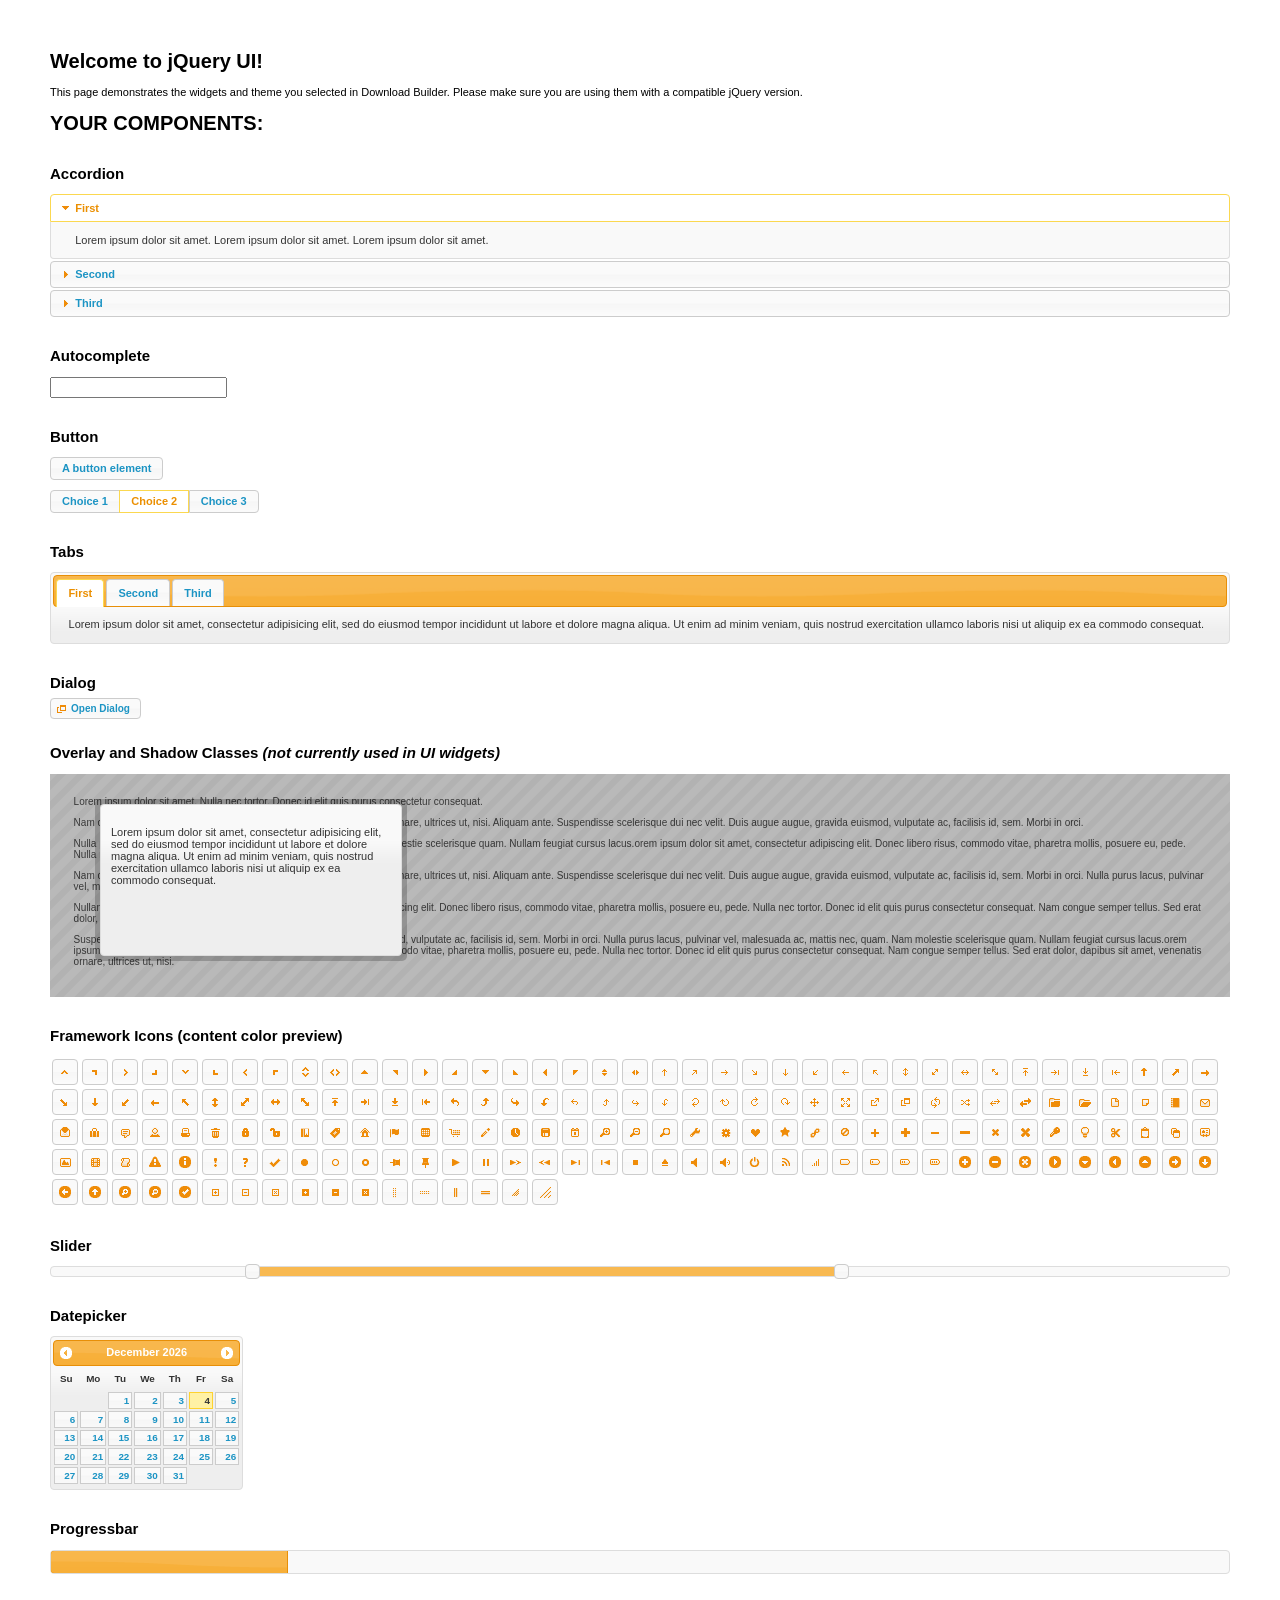
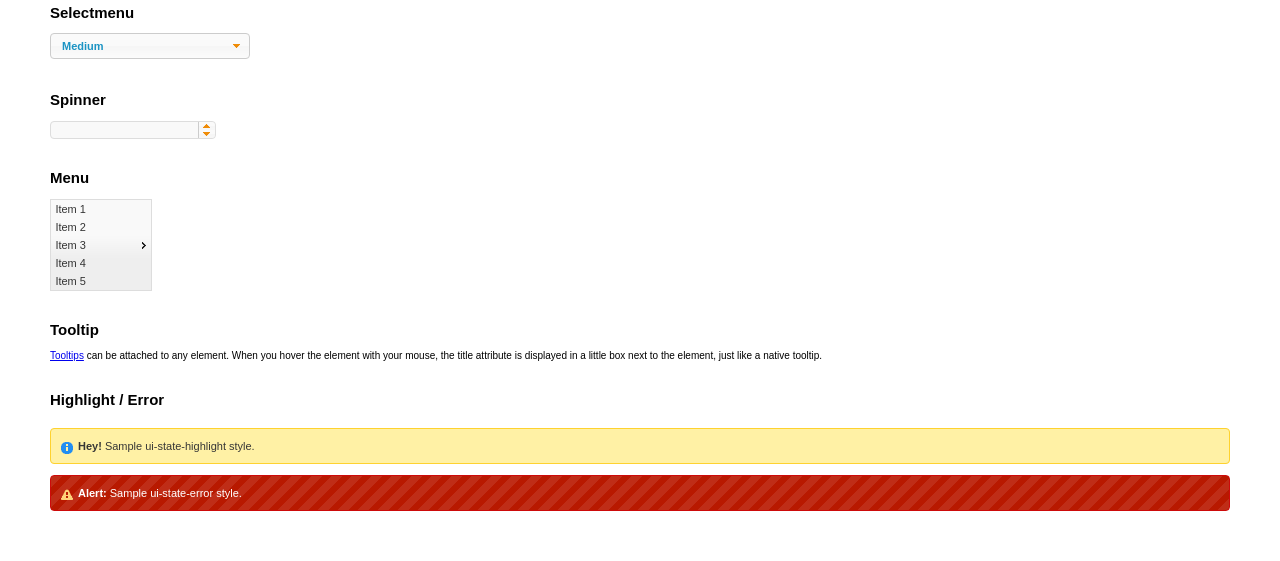
<file: jquery_ui/index.html>
<!doctype html>
<html lang="us">
<head>
	<meta charset="utf-8">
	<title>jQuery UI Example Page</title>
	<link href="jquery-ui.css" rel="stylesheet">
	<script src="external/jquery/jquery.js"></script>
	<script src="jquery-ui.js"></script>

	<style>
	body{
		font: 62.5% "Trebuchet MS", sans-serif;
		margin: 50px;
	}
	.demoHeaders {
		margin-top: 2em;
	}
	#dialog-link {
		padding: .4em 1em .4em 20px;
		text-decoration: none;
		position: relative;
	}
	#dialog-link span.ui-icon {
		margin: 0 5px 0 0;
		position: absolute;
		left: .2em;
		top: 50%;
		margin-top: -8px;
	}
	#icons {
		margin: 0;
		padding: 0;
	}
	#icons li {
		margin: 2px;
		position: relative;
		padding: 4px 0;
		cursor: pointer;
		float: left;
		list-style: none;
	}
	#icons span.ui-icon {
		float: left;
		margin: 0 4px;
	}
	.fakewindowcontain .ui-widget-overlay {
		position: absolute;
	}
	select {
		width: 200px;
	}
	</style>
</head>
<body>

<h1>Welcome to jQuery UI!</h1>

<div class="ui-widget">
	<p>This page demonstrates the widgets and theme you selected in Download Builder. Please make sure you are using them with a compatible jQuery version.</p>
</div>

<h1>YOUR COMPONENTS:</h1>


<!-- Accordion -->
<h2 class="demoHeaders">Accordion</h2>
<div id="accordion">
	<h3>First</h3>
	<div>Lorem ipsum dolor sit amet. Lorem ipsum dolor sit amet. Lorem ipsum dolor sit amet.</div>
	<h3>Second</h3>
	<div>Phasellus mattis tincidunt nibh.</div>
	<h3>Third</h3>
	<div>Nam dui erat, auctor a, dignissim quis.</div>
</div>



<!-- Autocomplete -->
<h2 class="demoHeaders">Autocomplete</h2>
<div>
	<input id="autocomplete" title="type &quot;a&quot;">
</div>



<!-- Button -->
<h2 class="demoHeaders">Button</h2>
<button id="button">A button element</button>
<form style="margin-top: 1em;">
	<div id="radioset">
		<input type="radio" id="radio1" name="radio"><label for="radio1">Choice 1</label>
		<input type="radio" id="radio2" name="radio" checked="checked"><label for="radio2">Choice 2</label>
		<input type="radio" id="radio3" name="radio"><label for="radio3">Choice 3</label>
	</div>
</form>



<!-- Tabs -->
<h2 class="demoHeaders">Tabs</h2>
<div id="tabs">
	<ul>
		<li><a href="#tabs-1">First</a></li>
		<li><a href="#tabs-2">Second</a></li>
		<li><a href="#tabs-3">Third</a></li>
	</ul>
	<div id="tabs-1">Lorem ipsum dolor sit amet, consectetur adipisicing elit, sed do eiusmod tempor incididunt ut labore et dolore magna aliqua. Ut enim ad minim veniam, quis nostrud exercitation ullamco laboris nisi ut aliquip ex ea commodo consequat.</div>
	<div id="tabs-2">Phasellus mattis tincidunt nibh. Cras orci urna, blandit id, pretium vel, aliquet ornare, felis. Maecenas scelerisque sem non nisl. Fusce sed lorem in enim dictum bibendum.</div>
	<div id="tabs-3">Nam dui erat, auctor a, dignissim quis, sollicitudin eu, felis. Pellentesque nisi urna, interdum eget, sagittis et, consequat vestibulum, lacus. Mauris porttitor ullamcorper augue.</div>
</div>



<!-- Dialog NOTE: Dialog is not generated by UI in this demo so it can be visually styled in themeroller-->
<h2 class="demoHeaders">Dialog</h2>
<p><a href="#" id="dialog-link" class="ui-state-default ui-corner-all"><span class="ui-icon ui-icon-newwin"></span>Open Dialog</a></p>

<h2 class="demoHeaders">Overlay and Shadow Classes <em>(not currently used in UI widgets)</em></h2>
<div style="position: relative; width: 96%; height: 200px; padding:1% 2%; overflow:hidden;" class="fakewindowcontain">
	<p>Lorem ipsum dolor sit amet,  Nulla nec tortor. Donec id elit quis purus consectetur consequat. </p><p>Nam congue semper tellus. Sed erat dolor, dapibus sit amet, venenatis ornare, ultrices ut, nisi. Aliquam ante. Suspendisse scelerisque dui nec velit. Duis augue augue, gravida euismod, vulputate ac, facilisis id, sem. Morbi in orci. </p><p>Nulla purus lacus, pulvinar vel, malesuada ac, mattis nec, quam. Nam molestie scelerisque quam. Nullam feugiat cursus lacus.orem ipsum dolor sit amet, consectetur adipiscing elit. Donec libero risus, commodo vitae, pharetra mollis, posuere eu, pede. Nulla nec tortor. Donec id elit quis purus consectetur consequat. </p><p>Nam congue semper tellus. Sed erat dolor, dapibus sit amet, venenatis ornare, ultrices ut, nisi. Aliquam ante. Suspendisse scelerisque dui nec velit. Duis augue augue, gravida euismod, vulputate ac, facilisis id, sem. Morbi in orci. Nulla purus lacus, pulvinar vel, malesuada ac, mattis nec, quam. Nam molestie scelerisque quam. </p><p>Nullam feugiat cursus lacus.orem ipsum dolor sit amet, consectetur adipiscing elit. Donec libero risus, commodo vitae, pharetra mollis, posuere eu, pede. Nulla nec tortor. Donec id elit quis purus consectetur consequat. Nam congue semper tellus. Sed erat dolor, dapibus sit amet, venenatis ornare, ultrices ut, nisi. Aliquam ante. </p><p>Suspendisse scelerisque dui nec velit. Duis augue augue, gravida euismod, vulputate ac, facilisis id, sem. Morbi in orci. Nulla purus lacus, pulvinar vel, malesuada ac, mattis nec, quam. Nam molestie scelerisque quam. Nullam feugiat cursus lacus.orem ipsum dolor sit amet, consectetur adipiscing elit. Donec libero risus, commodo vitae, pharetra mollis, posuere eu, pede. Nulla nec tortor. Donec id elit quis purus consectetur consequat. Nam congue semper tellus. Sed erat dolor, dapibus sit amet, venenatis ornare, ultrices ut, nisi. </p>

	<!-- ui-dialog -->
	<div class="ui-overlay"><div class="ui-widget-overlay"></div><div class="ui-widget-shadow ui-corner-all" style="width: 302px; height: 152px; position: absolute; left: 50px; top: 30px;"></div></div>
	<div style="position: absolute; width: 280px; height: 130px;left: 50px; top: 30px; padding: 10px;" class="ui-widget ui-widget-content ui-corner-all">
		<div class="ui-dialog-content ui-widget-content" style="background: none; border: 0;">
			<p>Lorem ipsum dolor sit amet, consectetur adipisicing elit, sed do eiusmod tempor incididunt ut labore et dolore magna aliqua. Ut enim ad minim veniam, quis nostrud exercitation ullamco laboris nisi ut aliquip ex ea commodo consequat.</p>
		</div>
	</div>

</div>

<!-- ui-dialog -->
<div id="dialog" title="Dialog Title">
	<p>Lorem ipsum dolor sit amet, consectetur adipisicing elit, sed do eiusmod tempor incididunt ut labore et dolore magna aliqua. Ut enim ad minim veniam, quis nostrud exercitation ullamco laboris nisi ut aliquip ex ea commodo consequat.</p>
</div>



<h2 class="demoHeaders">Framework Icons (content color preview)</h2>
<ul id="icons" class="ui-widget ui-helper-clearfix">
	<li class="ui-state-default ui-corner-all" title=".ui-icon-carat-1-n"><span class="ui-icon ui-icon-carat-1-n"></span></li>
	<li class="ui-state-default ui-corner-all" title=".ui-icon-carat-1-ne"><span class="ui-icon ui-icon-carat-1-ne"></span></li>
	<li class="ui-state-default ui-corner-all" title=".ui-icon-carat-1-e"><span class="ui-icon ui-icon-carat-1-e"></span></li>
	<li class="ui-state-default ui-corner-all" title=".ui-icon-carat-1-se"><span class="ui-icon ui-icon-carat-1-se"></span></li>
	<li class="ui-state-default ui-corner-all" title=".ui-icon-carat-1-s"><span class="ui-icon ui-icon-carat-1-s"></span></li>
	<li class="ui-state-default ui-corner-all" title=".ui-icon-carat-1-sw"><span class="ui-icon ui-icon-carat-1-sw"></span></li>
	<li class="ui-state-default ui-corner-all" title=".ui-icon-carat-1-w"><span class="ui-icon ui-icon-carat-1-w"></span></li>
	<li class="ui-state-default ui-corner-all" title=".ui-icon-carat-1-nw"><span class="ui-icon ui-icon-carat-1-nw"></span></li>
	<li class="ui-state-default ui-corner-all" title=".ui-icon-carat-2-n-s"><span class="ui-icon ui-icon-carat-2-n-s"></span></li>
	<li class="ui-state-default ui-corner-all" title=".ui-icon-carat-2-e-w"><span class="ui-icon ui-icon-carat-2-e-w"></span></li>
	<li class="ui-state-default ui-corner-all" title=".ui-icon-triangle-1-n"><span class="ui-icon ui-icon-triangle-1-n"></span></li>
	<li class="ui-state-default ui-corner-all" title=".ui-icon-triangle-1-ne"><span class="ui-icon ui-icon-triangle-1-ne"></span></li>
	<li class="ui-state-default ui-corner-all" title=".ui-icon-triangle-1-e"><span class="ui-icon ui-icon-triangle-1-e"></span></li>
	<li class="ui-state-default ui-corner-all" title=".ui-icon-triangle-1-se"><span class="ui-icon ui-icon-triangle-1-se"></span></li>
	<li class="ui-state-default ui-corner-all" title=".ui-icon-triangle-1-s"><span class="ui-icon ui-icon-triangle-1-s"></span></li>
	<li class="ui-state-default ui-corner-all" title=".ui-icon-triangle-1-sw"><span class="ui-icon ui-icon-triangle-1-sw"></span></li>
	<li class="ui-state-default ui-corner-all" title=".ui-icon-triangle-1-w"><span class="ui-icon ui-icon-triangle-1-w"></span></li>
	<li class="ui-state-default ui-corner-all" title=".ui-icon-triangle-1-nw"><span class="ui-icon ui-icon-triangle-1-nw"></span></li>
	<li class="ui-state-default ui-corner-all" title=".ui-icon-triangle-2-n-s"><span class="ui-icon ui-icon-triangle-2-n-s"></span></li>
	<li class="ui-state-default ui-corner-all" title=".ui-icon-triangle-2-e-w"><span class="ui-icon ui-icon-triangle-2-e-w"></span></li>
	<li class="ui-state-default ui-corner-all" title=".ui-icon-arrow-1-n"><span class="ui-icon ui-icon-arrow-1-n"></span></li>
	<li class="ui-state-default ui-corner-all" title=".ui-icon-arrow-1-ne"><span class="ui-icon ui-icon-arrow-1-ne"></span></li>
	<li class="ui-state-default ui-corner-all" title=".ui-icon-arrow-1-e"><span class="ui-icon ui-icon-arrow-1-e"></span></li>
	<li class="ui-state-default ui-corner-all" title=".ui-icon-arrow-1-se"><span class="ui-icon ui-icon-arrow-1-se"></span></li>
	<li class="ui-state-default ui-corner-all" title=".ui-icon-arrow-1-s"><span class="ui-icon ui-icon-arrow-1-s"></span></li>
	<li class="ui-state-default ui-corner-all" title=".ui-icon-arrow-1-sw"><span class="ui-icon ui-icon-arrow-1-sw"></span></li>
	<li class="ui-state-default ui-corner-all" title=".ui-icon-arrow-1-w"><span class="ui-icon ui-icon-arrow-1-w"></span></li>
	<li class="ui-state-default ui-corner-all" title=".ui-icon-arrow-1-nw"><span class="ui-icon ui-icon-arrow-1-nw"></span></li>
	<li class="ui-state-default ui-corner-all" title=".ui-icon-arrow-2-n-s"><span class="ui-icon ui-icon-arrow-2-n-s"></span></li>
	<li class="ui-state-default ui-corner-all" title=".ui-icon-arrow-2-ne-sw"><span class="ui-icon ui-icon-arrow-2-ne-sw"></span></li>
	<li class="ui-state-default ui-corner-all" title=".ui-icon-arrow-2-e-w"><span class="ui-icon ui-icon-arrow-2-e-w"></span></li>
	<li class="ui-state-default ui-corner-all" title=".ui-icon-arrow-2-se-nw"><span class="ui-icon ui-icon-arrow-2-se-nw"></span></li>
	<li class="ui-state-default ui-corner-all" title=".ui-icon-arrowstop-1-n"><span class="ui-icon ui-icon-arrowstop-1-n"></span></li>
	<li class="ui-state-default ui-corner-all" title=".ui-icon-arrowstop-1-e"><span class="ui-icon ui-icon-arrowstop-1-e"></span></li>
	<li class="ui-state-default ui-corner-all" title=".ui-icon-arrowstop-1-s"><span class="ui-icon ui-icon-arrowstop-1-s"></span></li>
	<li class="ui-state-default ui-corner-all" title=".ui-icon-arrowstop-1-w"><span class="ui-icon ui-icon-arrowstop-1-w"></span></li>
	<li class="ui-state-default ui-corner-all" title=".ui-icon-arrowthick-1-n"><span class="ui-icon ui-icon-arrowthick-1-n"></span></li>
	<li class="ui-state-default ui-corner-all" title=".ui-icon-arrowthick-1-ne"><span class="ui-icon ui-icon-arrowthick-1-ne"></span></li>
	<li class="ui-state-default ui-corner-all" title=".ui-icon-arrowthick-1-e"><span class="ui-icon ui-icon-arrowthick-1-e"></span></li>
	<li class="ui-state-default ui-corner-all" title=".ui-icon-arrowthick-1-se"><span class="ui-icon ui-icon-arrowthick-1-se"></span></li>
	<li class="ui-state-default ui-corner-all" title=".ui-icon-arrowthick-1-s"><span class="ui-icon ui-icon-arrowthick-1-s"></span></li>
	<li class="ui-state-default ui-corner-all" title=".ui-icon-arrowthick-1-sw"><span class="ui-icon ui-icon-arrowthick-1-sw"></span></li>
	<li class="ui-state-default ui-corner-all" title=".ui-icon-arrowthick-1-w"><span class="ui-icon ui-icon-arrowthick-1-w"></span></li>
	<li class="ui-state-default ui-corner-all" title=".ui-icon-arrowthick-1-nw"><span class="ui-icon ui-icon-arrowthick-1-nw"></span></li>
	<li class="ui-state-default ui-corner-all" title=".ui-icon-arrowthick-2-n-s"><span class="ui-icon ui-icon-arrowthick-2-n-s"></span></li>
	<li class="ui-state-default ui-corner-all" title=".ui-icon-arrowthick-2-ne-sw"><span class="ui-icon ui-icon-arrowthick-2-ne-sw"></span></li>
	<li class="ui-state-default ui-corner-all" title=".ui-icon-arrowthick-2-e-w"><span class="ui-icon ui-icon-arrowthick-2-e-w"></span></li>
	<li class="ui-state-default ui-corner-all" title=".ui-icon-arrowthick-2-se-nw"><span class="ui-icon ui-icon-arrowthick-2-se-nw"></span></li>
	<li class="ui-state-default ui-corner-all" title=".ui-icon-arrowthickstop-1-n"><span class="ui-icon ui-icon-arrowthickstop-1-n"></span></li>
	<li class="ui-state-default ui-corner-all" title=".ui-icon-arrowthickstop-1-e"><span class="ui-icon ui-icon-arrowthickstop-1-e"></span></li>
	<li class="ui-state-default ui-corner-all" title=".ui-icon-arrowthickstop-1-s"><span class="ui-icon ui-icon-arrowthickstop-1-s"></span></li>
	<li class="ui-state-default ui-corner-all" title=".ui-icon-arrowthickstop-1-w"><span class="ui-icon ui-icon-arrowthickstop-1-w"></span></li>
	<li class="ui-state-default ui-corner-all" title=".ui-icon-arrowreturnthick-1-w"><span class="ui-icon ui-icon-arrowreturnthick-1-w"></span></li>
	<li class="ui-state-default ui-corner-all" title=".ui-icon-arrowreturnthick-1-n"><span class="ui-icon ui-icon-arrowreturnthick-1-n"></span></li>
	<li class="ui-state-default ui-corner-all" title=".ui-icon-arrowreturnthick-1-e"><span class="ui-icon ui-icon-arrowreturnthick-1-e"></span></li>
	<li class="ui-state-default ui-corner-all" title=".ui-icon-arrowreturnthick-1-s"><span class="ui-icon ui-icon-arrowreturnthick-1-s"></span></li>
	<li class="ui-state-default ui-corner-all" title=".ui-icon-arrowreturn-1-w"><span class="ui-icon ui-icon-arrowreturn-1-w"></span></li>
	<li class="ui-state-default ui-corner-all" title=".ui-icon-arrowreturn-1-n"><span class="ui-icon ui-icon-arrowreturn-1-n"></span></li>
	<li class="ui-state-default ui-corner-all" title=".ui-icon-arrowreturn-1-e"><span class="ui-icon ui-icon-arrowreturn-1-e"></span></li>
	<li class="ui-state-default ui-corner-all" title=".ui-icon-arrowreturn-1-s"><span class="ui-icon ui-icon-arrowreturn-1-s"></span></li>
	<li class="ui-state-default ui-corner-all" title=".ui-icon-arrowrefresh-1-w"><span class="ui-icon ui-icon-arrowrefresh-1-w"></span></li>
	<li class="ui-state-default ui-corner-all" title=".ui-icon-arrowrefresh-1-n"><span class="ui-icon ui-icon-arrowrefresh-1-n"></span></li>
	<li class="ui-state-default ui-corner-all" title=".ui-icon-arrowrefresh-1-e"><span class="ui-icon ui-icon-arrowrefresh-1-e"></span></li>
	<li class="ui-state-default ui-corner-all" title=".ui-icon-arrowrefresh-1-s"><span class="ui-icon ui-icon-arrowrefresh-1-s"></span></li>
	<li class="ui-state-default ui-corner-all" title=".ui-icon-arrow-4"><span class="ui-icon ui-icon-arrow-4"></span></li>
	<li class="ui-state-default ui-corner-all" title=".ui-icon-arrow-4-diag"><span class="ui-icon ui-icon-arrow-4-diag"></span></li>
	<li class="ui-state-default ui-corner-all" title=".ui-icon-extlink"><span class="ui-icon ui-icon-extlink"></span></li>
	<li class="ui-state-default ui-corner-all" title=".ui-icon-newwin"><span class="ui-icon ui-icon-newwin"></span></li>
	<li class="ui-state-default ui-corner-all" title=".ui-icon-refresh"><span class="ui-icon ui-icon-refresh"></span></li>
	<li class="ui-state-default ui-corner-all" title=".ui-icon-shuffle"><span class="ui-icon ui-icon-shuffle"></span></li>
	<li class="ui-state-default ui-corner-all" title=".ui-icon-transfer-e-w"><span class="ui-icon ui-icon-transfer-e-w"></span></li>
	<li class="ui-state-default ui-corner-all" title=".ui-icon-transferthick-e-w"><span class="ui-icon ui-icon-transferthick-e-w"></span></li>
	<li class="ui-state-default ui-corner-all" title=".ui-icon-folder-collapsed"><span class="ui-icon ui-icon-folder-collapsed"></span></li>
	<li class="ui-state-default ui-corner-all" title=".ui-icon-folder-open"><span class="ui-icon ui-icon-folder-open"></span></li>
	<li class="ui-state-default ui-corner-all" title=".ui-icon-document"><span class="ui-icon ui-icon-document"></span></li>
	<li class="ui-state-default ui-corner-all" title=".ui-icon-document-b"><span class="ui-icon ui-icon-document-b"></span></li>
	<li class="ui-state-default ui-corner-all" title=".ui-icon-note"><span class="ui-icon ui-icon-note"></span></li>
	<li class="ui-state-default ui-corner-all" title=".ui-icon-mail-closed"><span class="ui-icon ui-icon-mail-closed"></span></li>
	<li class="ui-state-default ui-corner-all" title=".ui-icon-mail-open"><span class="ui-icon ui-icon-mail-open"></span></li>
	<li class="ui-state-default ui-corner-all" title=".ui-icon-suitcase"><span class="ui-icon ui-icon-suitcase"></span></li>
	<li class="ui-state-default ui-corner-all" title=".ui-icon-comment"><span class="ui-icon ui-icon-comment"></span></li>
	<li class="ui-state-default ui-corner-all" title=".ui-icon-person"><span class="ui-icon ui-icon-person"></span></li>
	<li class="ui-state-default ui-corner-all" title=".ui-icon-print"><span class="ui-icon ui-icon-print"></span></li>
	<li class="ui-state-default ui-corner-all" title=".ui-icon-trash"><span class="ui-icon ui-icon-trash"></span></li>
	<li class="ui-state-default ui-corner-all" title=".ui-icon-locked"><span class="ui-icon ui-icon-locked"></span></li>
	<li class="ui-state-default ui-corner-all" title=".ui-icon-unlocked"><span class="ui-icon ui-icon-unlocked"></span></li>
	<li class="ui-state-default ui-corner-all" title=".ui-icon-bookmark"><span class="ui-icon ui-icon-bookmark"></span></li>
	<li class="ui-state-default ui-corner-all" title=".ui-icon-tag"><span class="ui-icon ui-icon-tag"></span></li>
	<li class="ui-state-default ui-corner-all" title=".ui-icon-home"><span class="ui-icon ui-icon-home"></span></li>
	<li class="ui-state-default ui-corner-all" title=".ui-icon-flag"><span class="ui-icon ui-icon-flag"></span></li>
	<li class="ui-state-default ui-corner-all" title=".ui-icon-calculator"><span class="ui-icon ui-icon-calculator"></span></li>
	<li class="ui-state-default ui-corner-all" title=".ui-icon-cart"><span class="ui-icon ui-icon-cart"></span></li>
	<li class="ui-state-default ui-corner-all" title=".ui-icon-pencil"><span class="ui-icon ui-icon-pencil"></span></li>
	<li class="ui-state-default ui-corner-all" title=".ui-icon-clock"><span class="ui-icon ui-icon-clock"></span></li>
	<li class="ui-state-default ui-corner-all" title=".ui-icon-disk"><span class="ui-icon ui-icon-disk"></span></li>
	<li class="ui-state-default ui-corner-all" title=".ui-icon-calendar"><span class="ui-icon ui-icon-calendar"></span></li>
	<li class="ui-state-default ui-corner-all" title=".ui-icon-zoomin"><span class="ui-icon ui-icon-zoomin"></span></li>
	<li class="ui-state-default ui-corner-all" title=".ui-icon-zoomout"><span class="ui-icon ui-icon-zoomout"></span></li>
	<li class="ui-state-default ui-corner-all" title=".ui-icon-search"><span class="ui-icon ui-icon-search"></span></li>
	<li class="ui-state-default ui-corner-all" title=".ui-icon-wrench"><span class="ui-icon ui-icon-wrench"></span></li>
	<li class="ui-state-default ui-corner-all" title=".ui-icon-gear"><span class="ui-icon ui-icon-gear"></span></li>
	<li class="ui-state-default ui-corner-all" title=".ui-icon-heart"><span class="ui-icon ui-icon-heart"></span></li>
	<li class="ui-state-default ui-corner-all" title=".ui-icon-star"><span class="ui-icon ui-icon-star"></span></li>
	<li class="ui-state-default ui-corner-all" title=".ui-icon-link"><span class="ui-icon ui-icon-link"></span></li>
	<li class="ui-state-default ui-corner-all" title=".ui-icon-cancel"><span class="ui-icon ui-icon-cancel"></span></li>
	<li class="ui-state-default ui-corner-all" title=".ui-icon-plus"><span class="ui-icon ui-icon-plus"></span></li>
	<li class="ui-state-default ui-corner-all" title=".ui-icon-plusthick"><span class="ui-icon ui-icon-plusthick"></span></li>
	<li class="ui-state-default ui-corner-all" title=".ui-icon-minus"><span class="ui-icon ui-icon-minus"></span></li>
	<li class="ui-state-default ui-corner-all" title=".ui-icon-minusthick"><span class="ui-icon ui-icon-minusthick"></span></li>
	<li class="ui-state-default ui-corner-all" title=".ui-icon-close"><span class="ui-icon ui-icon-close"></span></li>
	<li class="ui-state-default ui-corner-all" title=".ui-icon-closethick"><span class="ui-icon ui-icon-closethick"></span></li>
	<li class="ui-state-default ui-corner-all" title=".ui-icon-key"><span class="ui-icon ui-icon-key"></span></li>
	<li class="ui-state-default ui-corner-all" title=".ui-icon-lightbulb"><span class="ui-icon ui-icon-lightbulb"></span></li>
	<li class="ui-state-default ui-corner-all" title=".ui-icon-scissors"><span class="ui-icon ui-icon-scissors"></span></li>
	<li class="ui-state-default ui-corner-all" title=".ui-icon-clipboard"><span class="ui-icon ui-icon-clipboard"></span></li>
	<li class="ui-state-default ui-corner-all" title=".ui-icon-copy"><span class="ui-icon ui-icon-copy"></span></li>
	<li class="ui-state-default ui-corner-all" title=".ui-icon-contact"><span class="ui-icon ui-icon-contact"></span></li>
	<li class="ui-state-default ui-corner-all" title=".ui-icon-image"><span class="ui-icon ui-icon-image"></span></li>
	<li class="ui-state-default ui-corner-all" title=".ui-icon-video"><span class="ui-icon ui-icon-video"></span></li>
	<li class="ui-state-default ui-corner-all" title=".ui-icon-script"><span class="ui-icon ui-icon-script"></span></li>
	<li class="ui-state-default ui-corner-all" title=".ui-icon-alert"><span class="ui-icon ui-icon-alert"></span></li>
	<li class="ui-state-default ui-corner-all" title=".ui-icon-info"><span class="ui-icon ui-icon-info"></span></li>
	<li class="ui-state-default ui-corner-all" title=".ui-icon-notice"><span class="ui-icon ui-icon-notice"></span></li>
	<li class="ui-state-default ui-corner-all" title=".ui-icon-help"><span class="ui-icon ui-icon-help"></span></li>
	<li class="ui-state-default ui-corner-all" title=".ui-icon-check"><span class="ui-icon ui-icon-check"></span></li>
	<li class="ui-state-default ui-corner-all" title=".ui-icon-bullet"><span class="ui-icon ui-icon-bullet"></span></li>
	<li class="ui-state-default ui-corner-all" title=".ui-icon-radio-off"><span class="ui-icon ui-icon-radio-off"></span></li>
	<li class="ui-state-default ui-corner-all" title=".ui-icon-radio-on"><span class="ui-icon ui-icon-radio-on"></span></li>
	<li class="ui-state-default ui-corner-all" title=".ui-icon-pin-w"><span class="ui-icon ui-icon-pin-w"></span></li>
	<li class="ui-state-default ui-corner-all" title=".ui-icon-pin-s"><span class="ui-icon ui-icon-pin-s"></span></li>
	<li class="ui-state-default ui-corner-all" title=".ui-icon-play"><span class="ui-icon ui-icon-play"></span></li>
	<li class="ui-state-default ui-corner-all" title=".ui-icon-pause"><span class="ui-icon ui-icon-pause"></span></li>
	<li class="ui-state-default ui-corner-all" title=".ui-icon-seek-next"><span class="ui-icon ui-icon-seek-next"></span></li>
	<li class="ui-state-default ui-corner-all" title=".ui-icon-seek-prev"><span class="ui-icon ui-icon-seek-prev"></span></li>
	<li class="ui-state-default ui-corner-all" title=".ui-icon-seek-end"><span class="ui-icon ui-icon-seek-end"></span></li>
	<li class="ui-state-default ui-corner-all" title=".ui-icon-seek-first"><span class="ui-icon ui-icon-seek-first"></span></li>
	<li class="ui-state-default ui-corner-all" title=".ui-icon-stop"><span class="ui-icon ui-icon-stop"></span></li>
	<li class="ui-state-default ui-corner-all" title=".ui-icon-eject"><span class="ui-icon ui-icon-eject"></span></li>
	<li class="ui-state-default ui-corner-all" title=".ui-icon-volume-off"><span class="ui-icon ui-icon-volume-off"></span></li>
	<li class="ui-state-default ui-corner-all" title=".ui-icon-volume-on"><span class="ui-icon ui-icon-volume-on"></span></li>
	<li class="ui-state-default ui-corner-all" title=".ui-icon-power"><span class="ui-icon ui-icon-power"></span></li>
	<li class="ui-state-default ui-corner-all" title=".ui-icon-signal-diag"><span class="ui-icon ui-icon-signal-diag"></span></li>
	<li class="ui-state-default ui-corner-all" title=".ui-icon-signal"><span class="ui-icon ui-icon-signal"></span></li>
	<li class="ui-state-default ui-corner-all" title=".ui-icon-battery-0"><span class="ui-icon ui-icon-battery-0"></span></li>
	<li class="ui-state-default ui-corner-all" title=".ui-icon-battery-1"><span class="ui-icon ui-icon-battery-1"></span></li>
	<li class="ui-state-default ui-corner-all" title=".ui-icon-battery-2"><span class="ui-icon ui-icon-battery-2"></span></li>
	<li class="ui-state-default ui-corner-all" title=".ui-icon-battery-3"><span class="ui-icon ui-icon-battery-3"></span></li>
	<li class="ui-state-default ui-corner-all" title=".ui-icon-circle-plus"><span class="ui-icon ui-icon-circle-plus"></span></li>
	<li class="ui-state-default ui-corner-all" title=".ui-icon-circle-minus"><span class="ui-icon ui-icon-circle-minus"></span></li>
	<li class="ui-state-default ui-corner-all" title=".ui-icon-circle-close"><span class="ui-icon ui-icon-circle-close"></span></li>
	<li class="ui-state-default ui-corner-all" title=".ui-icon-circle-triangle-e"><span class="ui-icon ui-icon-circle-triangle-e"></span></li>
	<li class="ui-state-default ui-corner-all" title=".ui-icon-circle-triangle-s"><span class="ui-icon ui-icon-circle-triangle-s"></span></li>
	<li class="ui-state-default ui-corner-all" title=".ui-icon-circle-triangle-w"><span class="ui-icon ui-icon-circle-triangle-w"></span></li>
	<li class="ui-state-default ui-corner-all" title=".ui-icon-circle-triangle-n"><span class="ui-icon ui-icon-circle-triangle-n"></span></li>
	<li class="ui-state-default ui-corner-all" title=".ui-icon-circle-arrow-e"><span class="ui-icon ui-icon-circle-arrow-e"></span></li>
	<li class="ui-state-default ui-corner-all" title=".ui-icon-circle-arrow-s"><span class="ui-icon ui-icon-circle-arrow-s"></span></li>
	<li class="ui-state-default ui-corner-all" title=".ui-icon-circle-arrow-w"><span class="ui-icon ui-icon-circle-arrow-w"></span></li>
	<li class="ui-state-default ui-corner-all" title=".ui-icon-circle-arrow-n"><span class="ui-icon ui-icon-circle-arrow-n"></span></li>
	<li class="ui-state-default ui-corner-all" title=".ui-icon-circle-zoomin"><span class="ui-icon ui-icon-circle-zoomin"></span></li>
	<li class="ui-state-default ui-corner-all" title=".ui-icon-circle-zoomout"><span class="ui-icon ui-icon-circle-zoomout"></span></li>
	<li class="ui-state-default ui-corner-all" title=".ui-icon-circle-check"><span class="ui-icon ui-icon-circle-check"></span></li>
	<li class="ui-state-default ui-corner-all" title=".ui-icon-circlesmall-plus"><span class="ui-icon ui-icon-circlesmall-plus"></span></li>
	<li class="ui-state-default ui-corner-all" title=".ui-icon-circlesmall-minus"><span class="ui-icon ui-icon-circlesmall-minus"></span></li>
	<li class="ui-state-default ui-corner-all" title=".ui-icon-circlesmall-close"><span class="ui-icon ui-icon-circlesmall-close"></span></li>
	<li class="ui-state-default ui-corner-all" title=".ui-icon-squaresmall-plus"><span class="ui-icon ui-icon-squaresmall-plus"></span></li>
	<li class="ui-state-default ui-corner-all" title=".ui-icon-squaresmall-minus"><span class="ui-icon ui-icon-squaresmall-minus"></span></li>
	<li class="ui-state-default ui-corner-all" title=".ui-icon-squaresmall-close"><span class="ui-icon ui-icon-squaresmall-close"></span></li>
	<li class="ui-state-default ui-corner-all" title=".ui-icon-grip-dotted-vertical"><span class="ui-icon ui-icon-grip-dotted-vertical"></span></li>
	<li class="ui-state-default ui-corner-all" title=".ui-icon-grip-dotted-horizontal"><span class="ui-icon ui-icon-grip-dotted-horizontal"></span></li>
	<li class="ui-state-default ui-corner-all" title=".ui-icon-grip-solid-vertical"><span class="ui-icon ui-icon-grip-solid-vertical"></span></li>
	<li class="ui-state-default ui-corner-all" title=".ui-icon-grip-solid-horizontal"><span class="ui-icon ui-icon-grip-solid-horizontal"></span></li>
	<li class="ui-state-default ui-corner-all" title=".ui-icon-gripsmall-diagonal-se"><span class="ui-icon ui-icon-gripsmall-diagonal-se"></span></li>
	<li class="ui-state-default ui-corner-all" title=".ui-icon-grip-diagonal-se"><span class="ui-icon ui-icon-grip-diagonal-se"></span></li>
</ul>


<!-- Slider -->
<h2 class="demoHeaders">Slider</h2>
<div id="slider"></div>



<!-- Datepicker -->
<h2 class="demoHeaders">Datepicker</h2>
<div id="datepicker"></div>



<!-- Progressbar -->
<h2 class="demoHeaders">Progressbar</h2>
<div id="progressbar"></div>



<!-- Progressbar -->
<h2 class="demoHeaders">Selectmenu</h2>
<select id="selectmenu">
	<option>Slower</option>
	<option>Slow</option>
	<option selected="selected">Medium</option>
	<option>Fast</option>
	<option>Faster</option>
</select>



<!-- Spinner -->
<h2 class="demoHeaders">Spinner</h2>
<input id="spinner">



<!-- Menu -->
<h2 class="demoHeaders">Menu</h2>
<ul style="width:100px;" id="menu">
	<li>Item 1</li>
	<li>Item 2</li>
	<li>Item 3
		<ul>
			<li>Item 3-1</li>
			<li>Item 3-2</li>
			<li>Item 3-3</li>
			<li>Item 3-4</li>
			<li>Item 3-5</li>
		</ul>
	</li>
	<li>Item 4</li>
	<li>Item 5</li>
</ul>



<!-- Tooltip -->
<h2 class="demoHeaders">Tooltip</h2>
<p id="tooltip">
	<a href="#" title="That&apos;s what this widget is">Tooltips</a> can be attached to any element. When you hover
the element with your mouse, the title attribute is displayed in a little box next to the element, just like a native tooltip.
</p>


<!-- Highlight / Error -->
<h2 class="demoHeaders">Highlight / Error</h2>
<div class="ui-widget">
	<div class="ui-state-highlight ui-corner-all" style="margin-top: 20px; padding: 0 .7em;">
		<p><span class="ui-icon ui-icon-info" style="float: left; margin-right: .3em;"></span>
		<strong>Hey!</strong> Sample ui-state-highlight style.</p>
	</div>
</div>
<br>
<div class="ui-widget">
	<div class="ui-state-error ui-corner-all" style="padding: 0 .7em;">
		<p><span class="ui-icon ui-icon-alert" style="float: left; margin-right: .3em;"></span>
		<strong>Alert:</strong> Sample ui-state-error style.</p>
	</div>
</div>

<script>

$( "#accordion" ).accordion();



var availableTags = [
	"ActionScript",
	"AppleScript",
	"Asp",
	"BASIC",
	"C",
	"C++",
	"Clojure",
	"COBOL",
	"ColdFusion",
	"Erlang",
	"Fortran",
	"Groovy",
	"Haskell",
	"Java",
	"JavaScript",
	"Lisp",
	"Perl",
	"PHP",
	"Python",
	"Ruby",
	"Scala",
	"Scheme"
];
$( "#autocomplete" ).autocomplete({
	source: availableTags
});



$( "#button" ).button();
$( "#radioset" ).buttonset();



$( "#tabs" ).tabs();



$( "#dialog" ).dialog({
	autoOpen: false,
	width: 400,
	buttons: [
		{
			text: "Ok",
			click: function() {
				$( this ).dialog( "close" );
			}
		},
		{
			text: "Cancel",
			click: function() {
				$( this ).dialog( "close" );
			}
		}
	]
});

// Link to open the dialog
$( "#dialog-link" ).click(function( event ) {
	$( "#dialog" ).dialog( "open" );
	event.preventDefault();
});



$( "#datepicker" ).datepicker({
	inline: true
});



$( "#slider" ).slider({
	range: true,
	values: [ 17, 67 ]
});



$( "#progressbar" ).progressbar({
	value: 20
});



$( "#spinner" ).spinner();



$( "#menu" ).menu();



$( "#tooltip" ).tooltip();



$( "#selectmenu" ).selectmenu();


// Hover states on the static widgets
$( "#dialog-link, #icons li" ).hover(
	function() {
		$( this ).addClass( "ui-state-hover" );
	},
	function() {
		$( this ).removeClass( "ui-state-hover" );
	}
);
</script>
</body>
</html>
</file>
